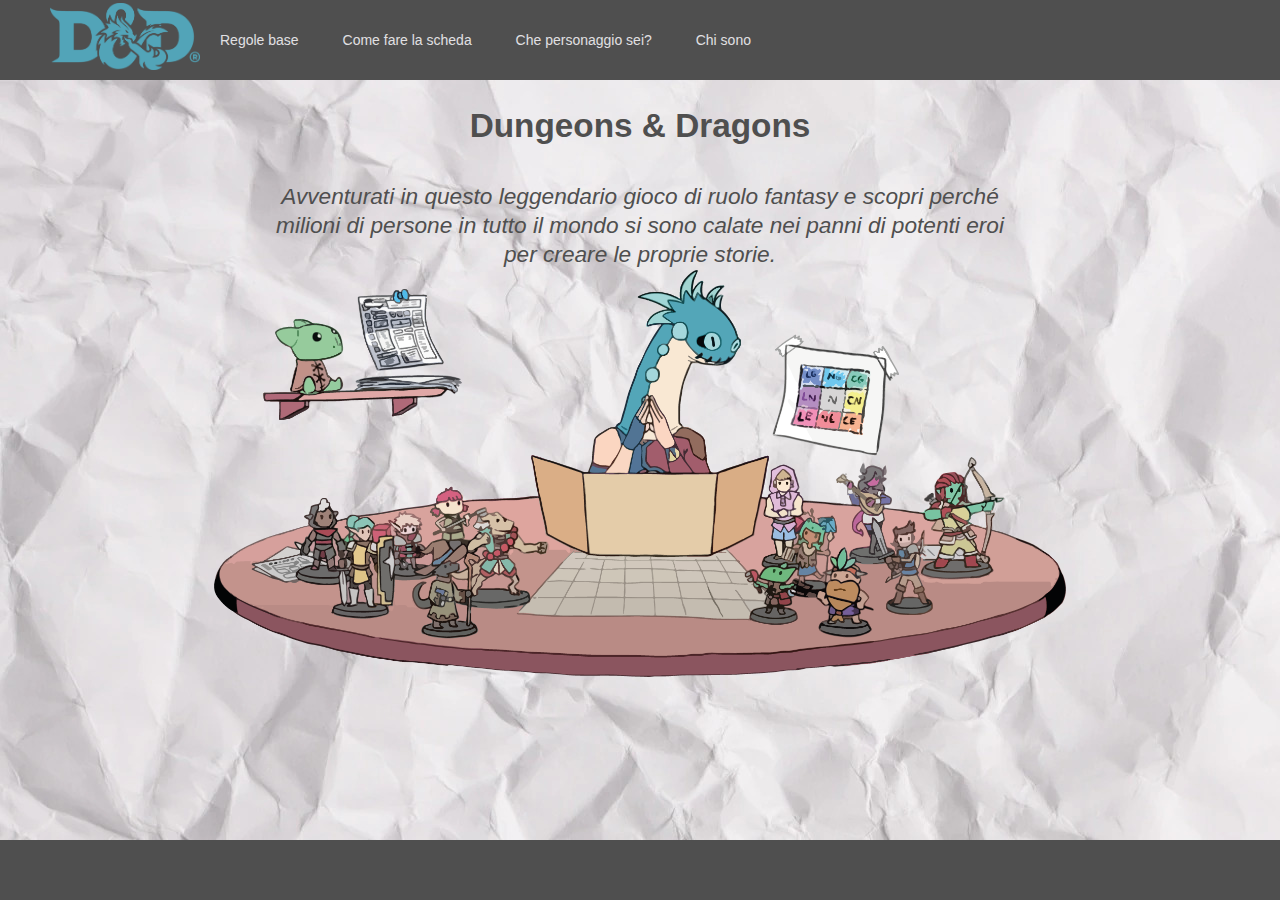
<file: index.html>
<!DOCTYPE html>
<html lang="it">
	<head>
		<title>Home</title>
		<link rel="icon" href="img/icona.ico">
		<meta charset="UTF-8">
		<meta name="author" content="Luca Francalacci" />
		<link rel="stylesheet" href="home.css" />
	</head>
	
	<body> 	
		<nav>
			<div id = "logo"><a href="index.html"><img src = "img/DnD.png" alt = ""></a></div>
			
				<ul class="menu">
					<li><a href="regole.html">Regole base</a></li>
					<li><a href="scheda.html">Come fare la scheda</a></li>
					<li><a href="test.html">Che personaggio sei?</a></li>
					<li><a href="about.html">Chi sono</a></li>
				</ul>
			
		

		</nav>
		<div class = "container">
			<br/>
			<h1>Dungeons & Dragons </h1>
			<p class = "subtitle">
				Avventurati in questo leggendario gioco di ruolo fantasy e scopri perché milioni di persone in tutto il mondo si sono calate nei panni di potenti eroi per creare le proprie storie.
			</p>
			<div id = "dm"><img src = "img/party.png" alt = ""></div>
		</div>
		
		
		<footer>
			
		</footer>
	</body>
</html>
</file>
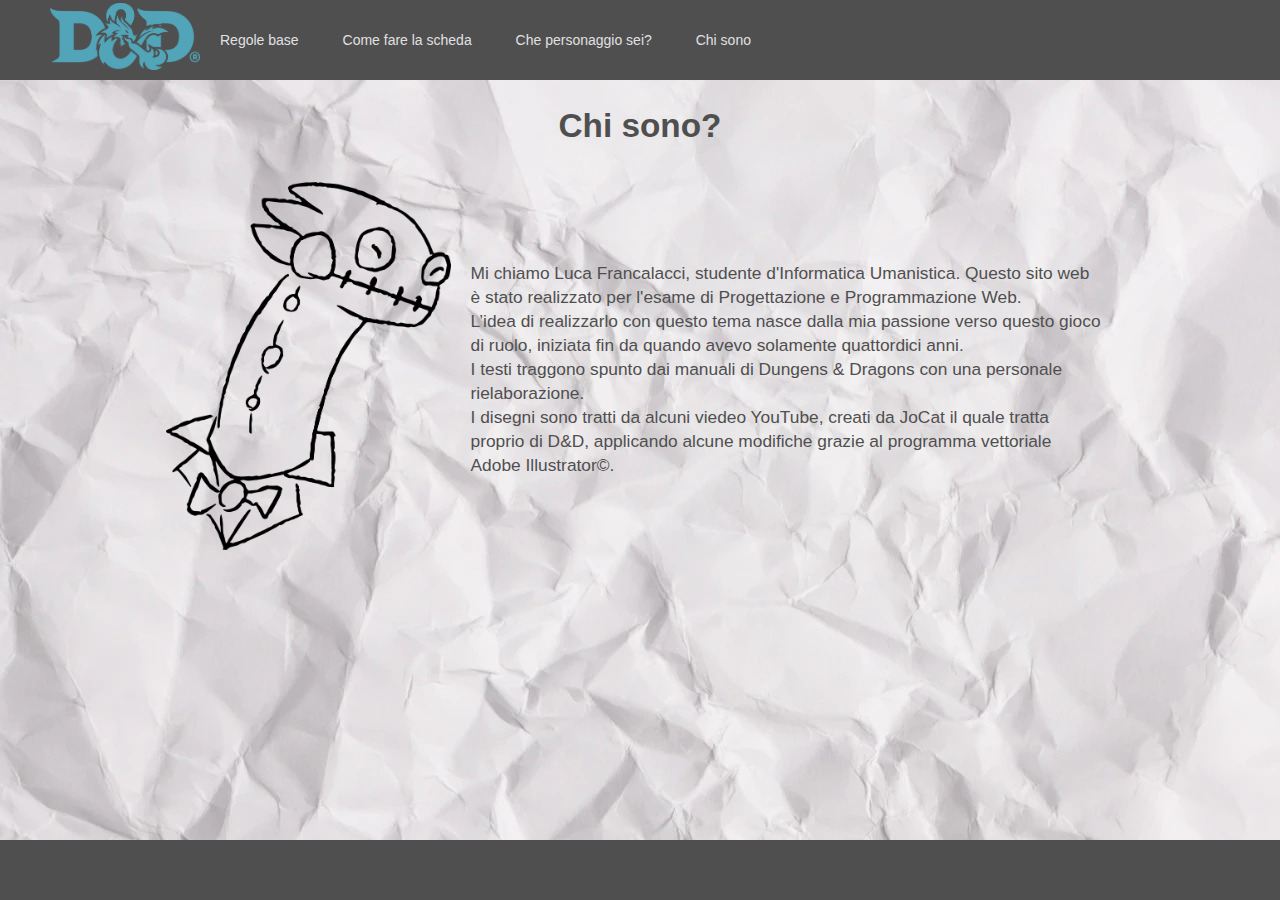
<file: about.html>
<!DOCTYPE html>
<html lang="it">
	<head>
		<title>Chi sono</title>
		<link rel="icon" href="img/icona.ico">
		<meta charset="UTF-8">
		<meta name="author" content="Luca Francalacci" />
		<link rel="stylesheet" href="about.css" />
	</head>
	
	<body> 	
		<nav>
			<div id = "logo"><a href="index.html"><img src = "img/DnD.png" alt = ""></a></div>
			
				<ul class="menu">
					<li><a href="regole.html">Regole base</a></li>
					<li><a href="scheda.html">Come fare la scheda</a></li>
					<li><a href="test.html">Che personaggio sei?</a></li>
					<li><a href="about.html">Chi sono</a></li>
				</ul>
			
		</nav>
		<div class = "container">
	
			<br/>
			<h1>Chi sono?</h1>
			<div class = "row">
				<div class = "snake">
					<img src = "img/snake.png" alt = "">
				</div>
				<div class = "text">
					Mi chiamo Luca Francalacci, studente d'Informatica Umanistica. Questo sito web è stato realizzato per l'esame di Progettazione e 
					Programmazione Web.<br/>
					L’idea di realizzarlo con questo tema nasce dalla mia passione verso questo gioco di ruolo, iniziata 
					fin da quando avevo solamente quattordici anni.<br/>
					I testi traggono spunto dai manuali di Dungens & Dragons con una personale rielaborazione. <br/>
					I disegni sono tratti da alcuni viedeo YouTube, creati da JoCat il quale tratta proprio di D&D, 
					applicando alcune modifiche grazie al programma vettoriale Adobe Illustrator©.<br/>
				</div>
			</div>
			
		</div>
		
		
		<footer>
			
		</footer>
	</body>
</html>
</file>
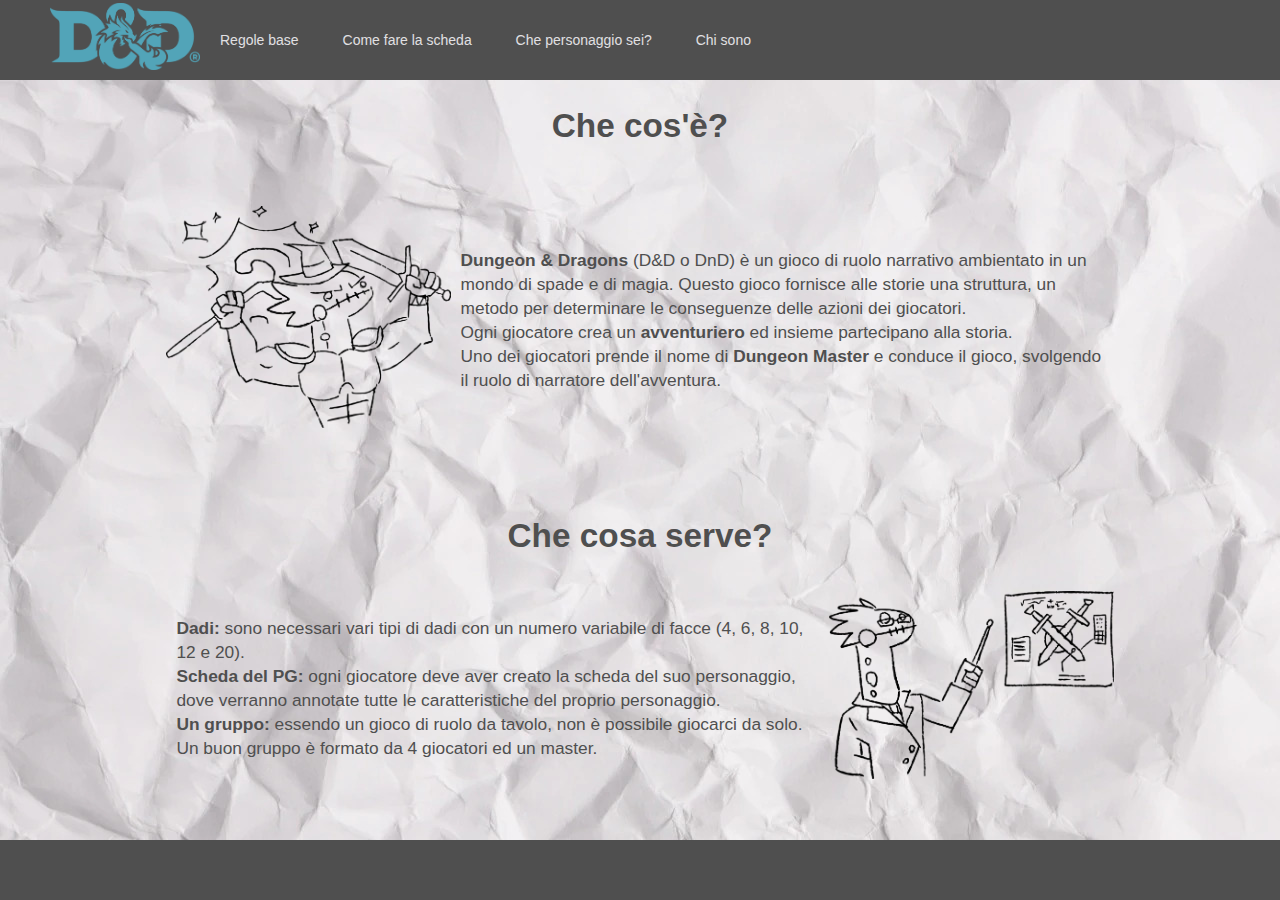
<file: regole.html>
<!DOCTYPE html>
<html lang="it">
	<head>
		<title>Regole</title>
		<link rel="icon" href="img/icona.ico">
		<meta charset="UTF-8">
		<meta name="author" content="Luca Francalacci" />
		<link rel="stylesheet" href="regole.css" />
	</head>
	
	<body> 	
		<nav>
			<div id = "logo"><a href="index.html"><img src = "img/DnD.png" alt = ""></a></div>
			
				<ul class="menu">
					<li><a href="regole.html">Regole base</a></li>
					<li><a href="scheda.html">Come fare la scheda</a></li>
					<li><a href="test.html">Che personaggio sei?</a></li>
					<li><a href="about.html">Chi sono</a></li>
				</ul>
			
		</nav>
		
		<div class = "container">
			<br/>
			<h1>Che cos'è?</h1><br/>
			
			<div class = "row">
				<div class = "img">
					<img src = "img/wizardComb.png" alt = "">
				</div>
				<div class = "text">
					<strong>Dungeon & Dragons</strong> (D&D o DnD) è un gioco di ruolo narrativo ambientato in un mondo di spade e di magia. 
					Questo gioco fornisce alle storie una struttura, un metodo per determinare le conseguenze delle azioni dei giocatori.<br/>				
					Ogni giocatore crea un <strong>avventuriero</strong> ed insieme partecipano alla storia. <br/>
					Uno dei giocatori prende il nome di <strong>Dungeon Master</strong> e conduce il gioco, svolgendo il ruolo di narratore dell'avventura.
				</div>
			</div>
			<h1>Che cosa serve?</h1>
			<div class = "row">
				<div class = "text">
					<ul>
						<li><strong>Dadi:</strong> sono necessari vari tipi di dadi con un numero variabile di facce (4, 6, 8, 10, 12 e 20). </li>
						<li><strong>Scheda del PG:</strong> ogni giocatore deve aver creato la scheda del suo personaggio, dove verranno annotate tutte le caratteristiche del proprio personaggio. </li>
						<li><strong>Un gruppo:</strong> essendo un gioco di ruolo da tavolo, non è possibile giocarci da solo. Un buon gruppo è formato da 4 giocatori ed un master.</li>
					</ul>
				</div>
				<div class = "img">
					<img src = "img/expert.png" alt = "">
				</div>
			</div>
			
		</div>
		<footer>
		</footer>
	</body>
</html>
</file>
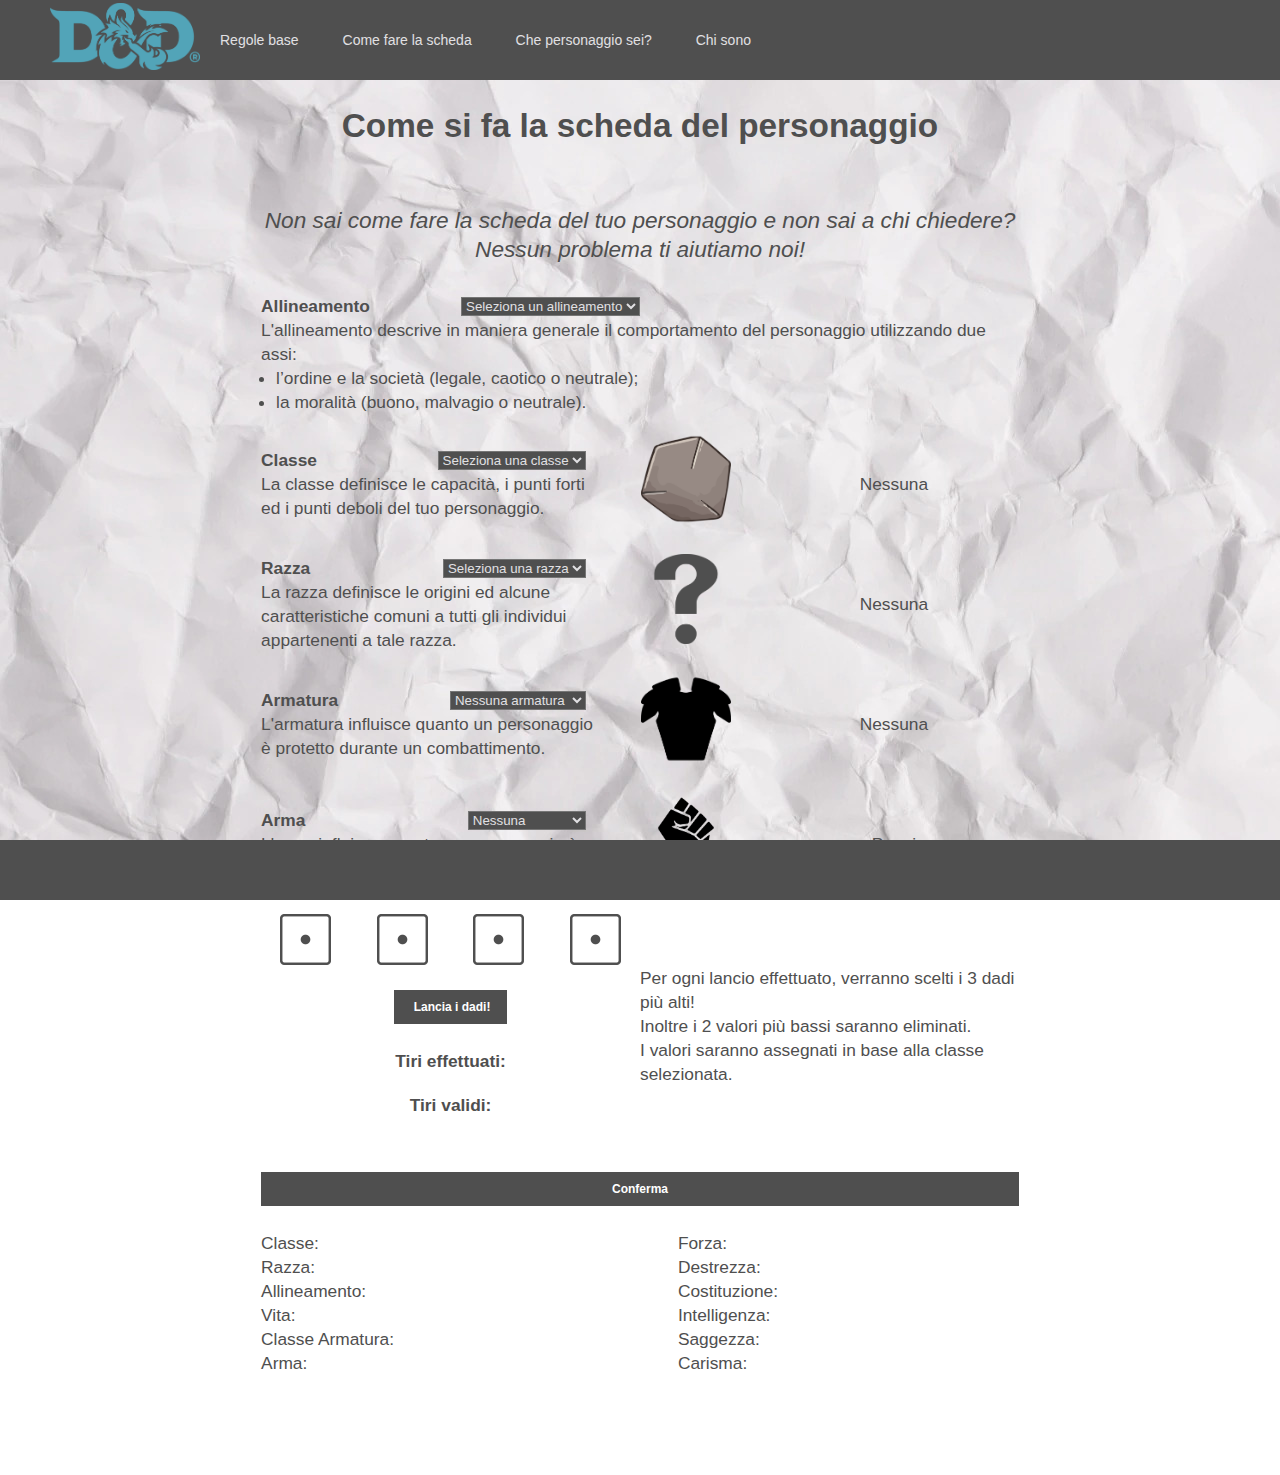
<file: scheda.html>
<!DOCTYPE html>
<html lang="it">
	<head>
		<title>Scheda</title>
		<link rel="icon" href="img/icona.ico">
		<meta charset="UTF-8">
		<meta name="author" content="Luca Francalacci" />
		<link rel="stylesheet" href="scheda.css" />
		
		<script src="scheda.js"></script>
		<script src="bancascheda.js"></script>
	</head>
	
	<body> 	
		<nav>
			<div id = "logo"><a href="index.html"><img src = "img/DnD.png" alt = ""></a></div>
			
				<ul class="menu">
					<li><a href="regole.html">Regole base</a></li>
					<li><a href="scheda.html">Come fare la scheda</a></li>
					<li><a href="test.html">Che personaggio sei?</a></li>
					<li><a href="about.html">Chi sono</a></li>
				</ul>
			
		</nav>
	
		<div class = "container">
			
			<br/>
			<h1>Come si fa la scheda del personaggio</h1><br/>
			<p class = "subtitle">
				Non sai come fare la scheda del tuo personaggio e non sai a chi chiedere? Nessun problema ti aiutiamo noi!
			</p>
			
			<div class = "box">
					<div class = "changing">
						<div class = "align">
							<strong>Allineamento</strong> <select id = "align">
							<option value = "Nessuno" selected>Seleziona un allineamento</option>
							<option value = "Legale Buono" >Legale Buono</option>
							<option value = "Neutrale Buono" >Neutrale Buono</option>
							<option value = "Caotico Buono" >Caotico Buono</option>
							
							<option value = "Legale Neutrale" >Legale Neutrale</option>
							<option value = "Neutrale Puro" >Neutrale Puro</option>
							<option value = "Caotico Neutrale" >Caotico Neutrale</option>
							
							<option value = "Legale Malvagio" >Legale Malvagio</option>
							<option value = "Neutrale Malvagio" >Neutrale Malvagio</option>
							<option value = "Caotico Malvagio" >Caotico Malvagio</option>
							</select>
						</div>
						<div>
							L'allineamento descrive in maniera generale il comportamento del personaggio utilizzando due assi:
							<ul id = "alignList">
							<li>l’ordine e la società (legale, caotico o neutrale);</li>
							<li>la moralità (buono, malvagio o neutrale).</li>
							</ul>
						</div>
					</div>
					<div class = "changing">
						<div class = "column grand">
							<div class = "class">
								<div><strong>Classe </strong></div>
								<select id = "class">
									<option value = "Nessuna" selected>Seleziona una classe</option>
									<option value = "Bardo" >Bardo</option>
									<option value = "Druido">Druido</option>
									<option value = "Guerriero">Guerriero</option>
									<option value = "Mago">Mago</option>
									<option value = "Ladro">Ladro</option>
								</select>
							</div>
							La classe definisce le capacità, i punti forti ed i punti deboli del tuo personaggio.
							
						</div>
						<div class = "img">
							<img src = "img/class/null.png" id = "imgClass" alt = "">
						</div>
						<div class = "column">
							<span id="explanationClass">Nessuna</span>
						</div>
					</div>
					<div class = "changing">
						<div class = "column grand">
							<div class = "class">
								<strong>Razza</strong> <select id = "race">
							<option value = "Nessuna" selected>Seleziona una razza</option>
							<option value = "Elfo" >Elfo</option>
							<option value = "Halfling">Halfling</option>
							<option value = "Nano">Nano</option>
							<option value = "Umano">Umano</option>
						</select>
							</div>
							La razza definisce le origini ed alcune caratteristiche comuni a tutti gli individui appartenenti a tale razza.
						</div>
						<div class = "img">
							<img src = "img/race/null.png" alt = "" id = "imgRace">
						</div>
						<div class = "column">
							<span id="explanationRace">Nessuna</span>
						</div>
					</div>
					
					<div class = "changing">
						<div class = "column grand">
							<div class = "class">
							<strong>Armatura</strong> <select id = "armor">
							<option value = "Nessuna armatura" selected>Nessuna armatura</option>
							<option value = "Cuoio" >Cuoio</option>
							<option value = "Scaglie" >Scaglie</option>
							<option value = "Cotta di Maglia" >Cotta di Maglia</option>
							<option value = "Completa a Piastre" >Completa a Piastre</option>
							</select>
							</div>
							L'armatura influisce quanto un personaggio è protetto durante un combattimento.
						</div>
						<div class = "img"> 
							<img src = "img/armor/null.png" alt = "" id = "imgArmor">
						</div>
						<div class = "column">
							<span id="explanationArmor">Nessuna</span>	
						</div>
					</div>
					
					
					<div class = "changing">
						<div class = "column grand">
							<div class = "class">
							<strong>Arma</strong> <select id = "weapon">
								<option value = "Pugno" selected>Nessuna</option>
								<option value = "Bastone Ferrato" >Bastone Ferrato</option>
								<option value = "Pugnale" >Pugnale</option>
								<option value = "Ascia" >Ascia</option>
								<option value = "Spada" >Spada</option>
								<option value = "Arco" >Arco</option>
							</select>
							</div>
							L'arma influisce quanto un personaggio è forte durante un combattimento.
						</div>
						<div class = "img"> 
							<img src = "img/weapon/fist.png" alt = "" id = "imgWeapon">
						</div>
						<div class = "column">
							
							<span id="explanationWeapon">Pugni</span>	
						</div>
					</div>
					
					<div class = "changing">
						<div class = "column grand ">
							<div class = "row boxDice">
								<img src = "img/dadi/one.png" alt = "" id = "diceOne">
								<img src = "img/dadi/one.png" alt = "" id = "diceTwo">
								<img src = "img/dadi/one.png" alt = "" id = "diceThree">
								<img src = "img/dadi/one.png" alt = "" id = "diceFour">
							</div>
							<input type = "button" value="Lancia i dadi!" id="roll" />
							<strong>Tiri effettuati:</strong> <span id = "resultDice"></span>
							<strong>Tiri validi:</strong> <span id = "validRoll"></span>
						</div>
						<div class = "column grand" id = "preRollMess">							
							Per ogni lancio effettuato, verranno scelti i 3 dadi più alti!<br/>
							Inoltre i 2 valori più bassi saranno eliminati.<br>
							I valori saranno assegnati in base alla classe selezionata.
						</div>
					</div>
					<input type = "button" value="Conferma" id="confirmation" />
					
					
					<div class = "row">
						<div class = "left">
							<div class = "row">
								<div>Classe: </div><span id ="classPg"></span>
							</div>
							<div class = "row">
								<div>Razza: </div><span id ="racePg"></span>
							</div>
							<div class = "row">
								<div>Allineamento: </div><span id ="alignPg"></span>
							</div>
							<div class = "row">
								<div>Vita: </div><span id ="hpPg"></span>
							</div>
							<div class = "row">
								<div>Classe Armatura: </div><span id ="caPg"></span>
							</div>
							<div class = "row">
								<div>Arma: </div><span id="weaponPg"></span>
								</div>
						</div>
						<div class = "right">
							<div class = "row">
								<div>Forza: </div> <span id="strength"></span>
							</div>
							<div class = "row">
								<div>Destrezza: </div> <span id="dexterity"></span>
							</div>
							<div class = "row">
								<div>Costituzione: </div> <span id="constitution"></span>
							</div>
							<div class = "row">
								<div>Intelligenza: </div> <span id="intelligence"></span>
							</div>
							<div class = "row">
								<div>Saggezza: </div> <span id="wisdon"></span>
							</div>
							<div class = "row">
								<div>Carisma: </div> <span id="charisma"></span>
							</div>
						</div>
					</div>
			</div>
		</div>	
			
		
		<footer>
			
		</footer>
	</body>
</html>
</file>
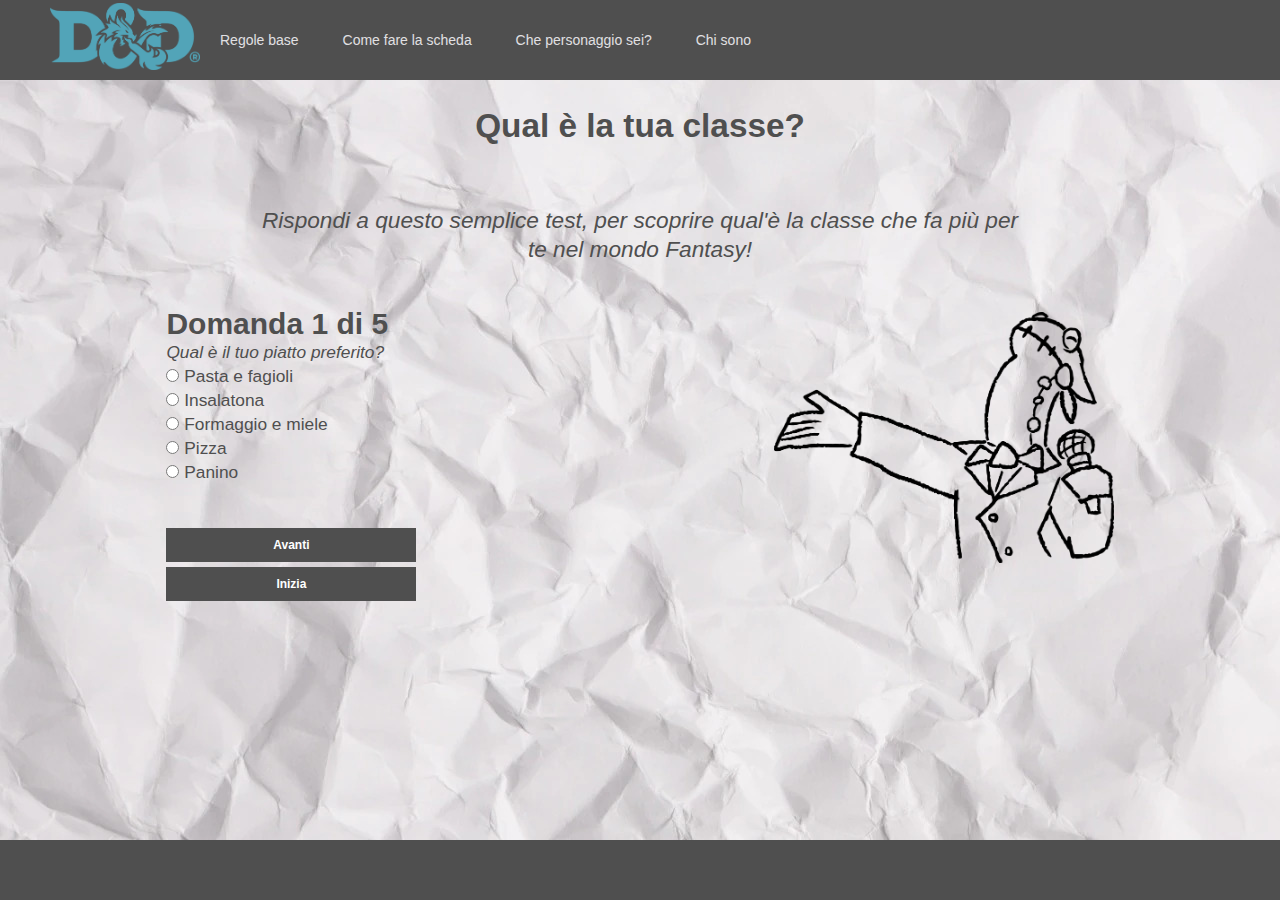
<file: test.html>
<!DOCTYPE html>
<html lang="it">
	<head>
		<title>Test</title>
		<link rel="icon" href="img/icona.ico">
		<meta charset="UTF-8">
		<meta name="author" content="Luca Francalacci" />
		<link rel="stylesheet" href="test.css" />
		
		<script src="test.js"></script>
		<script src="bancatest.js"></script>
	</head>
	
	<body> 	
		<nav>
			<div id = "logo"><a href="index.html"><img src = "img/DnD.png" alt = ""></a></div>
			
				<ul class="menu">
					<li><a href="regole.html">Regole base</a></li>
					<li><a href="scheda.html">Come fare la scheda</a></li>
					<li><a href="test.html">Che personaggio sei?</a></li>
					<li><a href="about.html">Chi sono</a></li>
				</ul>
			
		</nav>
		<div class = "cont">
			<br/>
			<h1>Qual è la tua classe?</h1><br/>
			<p class = "subtitle">
				Rispondi a questo semplice test, per scoprire qual'è la classe che fa più per te nel mondo Fantasy!
			</p>
				<div class = "row">
					<div class = "test">
					<span id="questionNumber"></span>
						<br />
						<span id="questionText"></span>
						<br />
						<input type="radio" name="answer" id="answer0"/>
						<span id="answerText0"></span>
						<br />
						<input type="radio" name="answer" id="answer1"/>
						<span id="answerText1"></span>
						<br />
						<input type="radio" name="answer" id="answer2"/>
						<span id="answerText2"></span>
						<br />
						<input type="radio" name="answer" id="answer3"/>
						<span id="answerText3"></span>
						<br />
						<input type="radio" name="answer" id="answer4"/>
						<span id="answerText4"></span>
						<div class="controls">
							<div class = "bot">
								<br />
								<input type="button" value="Avanti" id="next" />
								<br />
								<input type="button" value="Inizia" id="start" />
							</div>
							<div class = "result"><span id="result"></span></div>
						</div>
					</div>
					<div class = "showman">
						<img src = "img/presentatore.png" alt = "">
					</div>
				</div>
				
	
		
		</div>
		<footer>
			
		</footer>
	</body>
</html>
</file>
<file: home.css>
#logo {
  width: 150px;
}

#logo img {
  width: 100%;
  height:100%;
  object-fit: cover;
}
.menu, a {
	font-family: 'Castellar', sans-serif;
	font-weight: 300;
	font-size: 14px;
	color: #E1E0E3;
	text-decoration: none;
}
nav{
	padding-left: 50px;
	display: flex;
	height: 80px;	
	background-color: #4F4F4F;
	position: fixed;
	width: 100%;
	align-items: center;
}
.menu a:hover{
	color: #4DA4B8;
}
.menu{
	list-style: none;
}

.menu li{
	display: inline-block;
	padding: 0 20px;
}

.menu li a{
	transition: all .3s ease;
}

 #dm {
  width: 90%;
}

#dm img {
  width: 100%;
  height:100%;
  object-fit: cover;
  
}

body {
    padding: 0; margin: 0;
    font-family: Arial, Verdana, Geneva, sans-serif;
    color: #4F4F4F;
    font-size: 13pt;
	background-image: url('img/carta.jpeg');
	background-attachment: fixed;
	line-height: 18pt;
}
.container{	
	margin-bottom: 90px;
	flex-direction: column;
	align-items: center;
	display: flex;
}
*{
	box-sizing: border-box;
	margin: 0;
	padding: 0;
}

footer{
	bottom: 0;
	display: flex;
	justify-content: flex-end;
	align-items: center;
	padding: 30px 10%;
	background-color: #4F4F4F;
	height: 60px;
	width: 100%;
}


h1 {
	font-size: 25pt;
	line-height: 26pt;
	margin-top: 85px;
	margin-bottom: 38px;
	text-align: center;
	margin-left: 10%;
	margin-right: 10%;
}
.subtitle{
	font-size: 17pt;
	line-height: 22pt;
	text-align: center;
	margin-left: 10%;
	margin-right: 10%;
	font-style: italic;
}

@media all and (min-width: 1050px){
	.container{	
	margin-bottom: 90px;
	}
	.container{
		margin-left: 13%;
		margin-right: 13%;
	}
	footer{
		position: fixed;
		bottom: 0;
		display: flex;
		justify-content: flex-end;
		align-items: center;
		padding: 30px 10%;		
		background-color: #4F4F4F;
		height: 60px;		
		width: 100%;
	}
}

@media all and (max-width: 975px) {
	.menu{
		min-width:250px;
		display: flex;
		flex-direction: column;
		text-align: right;
		line-height: 15pt;
		
	}
	nav{
		padding-left: 50px;
		padding-right: 50px;
		display: flex;
		height: 80px;	
		background-color: #4F4F4F;
		position: fixed;
		width: 100%;
		align-items: center;
		height: 90px;
		justify-content: space-between;
	}
}
</file>
<file: about.css>
#logo {
  width: 150px;
}

#logo img {
  width: 100%;
  height:100%;
  object-fit: cover;
}
.menu, a {
	font-family: 'Castellar', sans-serif;
	font-weight: 300;
	font-size: 14px;
	color: #E1E0E3;
	text-decoration: none;
}
nav{
	padding-left: 50px;
	display: flex;
	height: 80px;	
	background-color: #4F4F4F;
	position: fixed;
	width: 100%;
	align-items: center;
}
.menu a:hover{
	color: #4DA4B8;
}
.menu{
	list-style: none;
}

.menu li{
	display: inline-block;
	padding: 0 20px;
}

.menu li a{
	transition: all .3s ease;
}
.row {
	flex-wrap:wrap;
	width:100%;
	
	display: flex;
	justify-content:space-between;
	flex-direction: row;
	align-items: center;
}


.snake{
	width: 30%;
}
.snake > img{
	width: 100%;
}
.text{
	width: 70%;
	padding:10px;
	padding-left: 20px;
	text-decoration: none;
	
}
body {
    padding: 0; margin: 0;
    font-family: Arial, Verdana, Geneva, sans-serif;
    color: #4F4F4F;
    font-size: 13pt;
	background-image: url('img/carta.jpeg');
	background-attachment: fixed;
	line-height: 18pt;
}
.container{	
	margin-bottom: 90px;
	flex-direction: column;
	align-items: center;
	display: flex;
}
*{
	box-sizing: border-box;
	margin: 0;
	padding: 0;
}

footer{
	bottom: 0;
	display: flex;
	justify-content: flex-end;
	align-items: center;
	padding: 30px 10%;
	background-color: #4F4F4F;
	height: 60px;
	width: 100%;
}


h1 {
	font-size: 25pt;
	line-height: 26pt;
	margin-top: 85px;
	margin-bottom: 38px;
	text-align: center;
	margin-left: 10%;
	margin-right: 10%;
}
.subtitle{
	font-size: 17pt;
	line-height: 22pt;
	text-align: center;
	margin-left: 10%;
	margin-right: 10%;
	font-style: italic;
}

@media all and (min-width: 1050px){
	.container{	
	margin-bottom: 90px;
	}
	.container{
		margin-left: 13%;
		margin-right: 13%;
	}
	footer{
		position: fixed;
		bottom: 0;
		display: flex;
		justify-content: flex-end;
		align-items: center;
		padding: 30px 10%;		
		background-color: #4F4F4F;
		height: 60px;		
		width: 100%;
	}
}
@media all and (max-width: 975px) {
	.menu{
		min-width:250px;
		display: flex;
		flex-direction: column;
		text-align: right;
		line-height: 15pt;
		
	}
	nav{
		padding-left: 50px;
		padding-right: 50px;
		display: flex;
		height: 80px;	
		background-color: #4F4F4F;
		position: fixed;
		width: 100%;
		align-items: center;
		height: 90px;
		justify-content: space-between;
	}
}
@media all and (max-width: 1050px){
	.row {
	flex-wrap:wrap;
	width:100%;
	
	display: flex;
	justify-content:space-between;
	flex-direction: column;
	align-items: center;
}
}
</file>
<file: regole.css>
#logo {
  width: 150px;
}

#logo img {
  width: 100%;
  height:100%;
  object-fit: cover;
}
.menu, a {
	font-family: 'Castellar', sans-serif;
	font-weight: 300;
	font-size: 14px;
	color: #E1E0E3;
	text-decoration: none;
}
nav{
	padding-left: 50px;
	display: flex;
	height: 80px;	
	background-color: #4F4F4F;
	position: fixed;
	width: 100%;
	align-items: center;
}
.menu a:hover{
	color: #4DA4B8;
}
.menu{
	list-style: none;
}

.menu li{
	display: inline-block;
	padding: 0 20px;
}

.menu li a{
	transition: all .3s ease;
}
.row {
	flex-wrap:wrap;
	width:100%;
	
	display: flex;
	justify-content:space-between;
	flex-direction: row;
	align-items: center;
}
.column {
	flex-wrap:wrap;
	display: flex;
	justify-content:space-between;
	flex-direction: column;
	align-items: center;
}
ul{
	list-style: none;
}
.text{
	width: 70%;
	padding:10px;
	text-decoration: none;
}
.img{
	width: 30%;
}
.img img{
	width: 100%;
}
body {
    padding: 0; margin: 0;
    font-family: Arial, Verdana, Geneva, sans-serif;
    color: #4F4F4F;
    font-size: 13pt;
	background-image: url('img/carta.jpeg');
	background-attachment: fixed;
	line-height: 18pt;
}
.container{	
	margin-bottom: 90px;
	flex-direction: column;
	align-items: center;
	display: flex;
}
*{
	box-sizing: border-box;
	margin: 0;
	padding: 0;
}

footer{
	bottom: 0;
	display: flex;
	justify-content: flex-end;
	align-items: center;
	padding: 30px 10%;
	background-color: #4F4F4F;
	height: 60px;
	width: 100%;
}


h1 {
	font-size: 25pt;
	line-height: 26pt;
	margin-top: 85px;
	margin-bottom: 38px;
	text-align: center;
	margin-left: 10%;
	margin-right: 10%;
}
.subtitle{
	font-size: 17pt;
	line-height: 22pt;
	text-align: center;
	margin-left: 10%;
	margin-right: 10%;
	font-style: italic;
}

@media all and (min-width: 1050px){
	.container{	
	margin-bottom: 90px;
	}
	.container{
		margin-left: 13%;
		margin-right: 13%;
	}
	footer{
		position: fixed;
		bottom: 0;
		display: flex;
		justify-content: flex-end;
		align-items: center;
		padding: 30px 10%;		
		background-color: #4F4F4F;
		height: 60px;		
		width: 100%;
	}
}
@media all and (max-width: 975px) {
	.menu{
		min-width:250px;
		display: flex;
		flex-direction: column;
		text-align: right;
		line-height: 15pt;
		
	}
	nav{
		padding-left: 50px;
		padding-right: 50px;
		display: flex;
		height: 80px;	
		background-color: #4F4F4F;
		position: fixed;
		width: 100%;
		align-items: center;
		height: 90px;
		justify-content: space-between;
	}
}

@media all and (max-width: 1050px){
	.row {
		flex-wrap:wrap;
		display: flex;
		justify-content:space-between;
		flex-direction: column;
		align-items: center;
	}
	
	.txt{
		width: 100%;
	}
	.img{
		width: 60%;
		max-width: 450px;
	}
}
</file>
<file: scheda.css>
#logo {
  width: 150px;
}

#logo img {
  width: 100%;
  height:100%;
  object-fit: cover;
}
.menu, a {
	font-family: 'Castellar', sans-serif;
	font-weight: 300;
	font-size: 14px;
	color: #E1E0E3;
	text-decoration: none;
}
nav{
	padding-left: 50px;
	display: flex;
	height: 80px;	
	background-color: #4F4F4F;
	position: fixed;
	width: 100%;
	align-items: center;
}
.menu a:hover{
	color: #4DA4B8;
}
.menu{
	list-style: none;
}

.menu li{
	display: inline-block;
	padding: 0 20px;
}

.menu li a{
	transition: all .3s ease;
}
.grand{
	flex-grow:1;
}
.boxDice{
	width: 100%;
	padding-right: 10px;
	
	 padding-right:5%;
	 padding-left:5%;
}
#diceOne, #diceTwo, #diceThree, #diceFour{
	width: 15%;
}

.box {
	padding-top: 20px;
	padding-bottom: 10px;
	padding-left:10%;
	padding-right:10%;
	flex-wrap:wrap;
	width:100%;
	
	display: flex;
	justify-content:space-between;
	flex-direction: column;
	align-items: center;
}
.row {
	flex-wrap:wrap;
	width:100%;
	display: flex;
	justify-content:space-between;
	flex-direction: row;
	align-items: center;
}
.row > strong{
	margin-top: 20px;
	}

.principal{
	margin-bottom: 10px;
	margin-top: 10px;
}
.changing{
	flex-wrap:wrap;
	width:100%;
	display: flex;
	justify-content:space-between;
	flex-direction: row;
	align-items: center;
	
	margin-bottom: 10px;
	margin-top: 10px;
}
.left,.right{
	width: 45%;

}

.column {
	flex-wrap:wrap;
	width:33%;
	display: flex;
	justify-content:space-between;
	flex-direction: column;
	align-items: center;
}

.align{
	flex-wrap:wrap;
	width:50%;
	display: flex;
	justify-content:space-between;
	flex-direction: row;
	align-items: center;
}
.class{
	margin-right: 5%;
	flex-wrap:wrap;
	width:95%;
	display: flex;
	justify-content:space-between;
	flex-direction: row;
	align-items: center;
}

#alignList > li{
	margin-left: 15px;
}
#roll,#confirmation{
	margin-top: 25px;
	margin-bottom: 25px;
	
	outline: none;
	cursor: pointer;
	text-align: center;
	text-decoration: none;
	font: bold 12px Arial, Helvetica, sans-serif;
	color: #fff;
	padding: 10px 20px;
	border: 0px;
	background: #4F4F4F;
}
#roll{
	width: 30%;
}
#confirmation{
	width: 100%;
}
select{
	background-color: #4F4F4F;
	color: #E1E0E3;
}
#confirmation:hover,#roll:hover{
	color: #4DA4B8;
}
#resultDice,#validRoll{
	height: 20px;
}

.img{
	 height: 100px;
	 padding-right:5%;
	 padding-left:5%;
}
.img img{
	height: 90%;
}
body {
    padding: 0; margin: 0;
    font-family: Arial, Verdana, Geneva, sans-serif;
    color: #4F4F4F;
    font-size: 13pt;
	background-image: url('img/carta.jpeg');
	background-attachment: fixed;
	line-height: 18pt;
}
.container{	
	margin-bottom: 90px;
	flex-direction: column;
	align-items: center;
	display: flex;
}
*{
	box-sizing: border-box;
	margin: 0;
	padding: 0;
}

footer{
	bottom: 0;
	display: flex;
	justify-content: flex-end;
	align-items: center;
	padding: 30px 10%;
	background-color: #4F4F4F;
	height: 60px;
	width: 100%;
}


h1 {
	font-size: 25pt;
	line-height: 26pt;
	margin-top: 85px;
	margin-bottom: 38px;
	text-align: center;
	margin-left: 10%;
	margin-right: 10%;
}
.subtitle{
	font-size: 17pt;
	line-height: 22pt;
	text-align: center;
	margin-left: 10%;
	margin-right: 10%;
	font-style: italic;
}

@media all and (min-width: 1050px){
	.container{	
	margin-bottom: 90px;
	}
	.container{
		margin-left: 13%;
		margin-right: 13%;
	}
	footer{
		position: fixed;
		bottom: 0;
		display: flex;
		justify-content: flex-end;
		align-items: center;
		padding: 30px 10%;		
		background-color: #4F4F4F;
		height: 60px;		
		width: 100%;
	}
}
@media all and (max-width: 800px){
	
	#preRollMess {
	order: 2;
}
	#resultDice,#validRoll{
	height: 50px;
	}
	
	.column{
		width: 100%;
	}
	
	.changing{
	flex-wrap:wrap;
	width:100%;
	display: flex;
	justify-content:space-between;
	flex-direction: column;
	align-items: center;
	}
	.changing > img{

		margin: 10px;
	}
	.left,.right{
		width: 100%;
	}
	.left{
		margin-bottom: 25px;
	}
	.align{
	margin-right: 5%;
	
	flex-wrap:wrap;
	width:95%;
	display: flex;
	justify-content:space-between;
	flex-direction: row;
	align-items: center;
		
	}
	
}

@media all and (max-width: 975px) {
	.menu{
		min-width:250px;
		display: flex;
		flex-direction: column;
		text-align: right;
		line-height: 15pt;
		
	}
	nav{
		padding-left: 50px;
		padding-right: 50px;
		display: flex;
		height: 80px;	
		background-color: #4F4F4F;
		position: fixed;
		width: 100%;
		align-items: center;
		height: 90px;
		justify-content: space-between;
	}
}
</file>
<file: test.css>
#logo {
  width: 150px;
}

#logo img {
  width: 100%;
  height:100%;
  object-fit: cover;
}
.menu, a {
	font-family: 'Castellar', sans-serif;
	font-weight: 300;
	font-size: 14px;
	color: #E1E0E3;
	text-decoration: none;
}
nav{
	padding-left: 50px;
	display: flex;
	height: 80px;	
	background-color: #4F4F4F;
	position: fixed;
	width: 100%;
	align-items: center;
}
.menu a:hover{
	color: #4DA4B8;
}
.menu{
	list-style: none;
}

.menu li{
	display: inline-block;
	padding: 0 20px;
}

.menu li a{
	transition: all .3s ease;
}
.cont{
	margin-left: 13%;
	margin-right: 13%;
	
	}
.result{
	height: 50px;
	margin-bottom: 50px;
}
.row {
	padding-top: 5%;
	margin: 0;
	display: flex;
	flex-direction: row;	
}
.test{
	margin-left: 0%;
	width: 70%;	
}
.showman{
	width: 100%;
	max-width: 360px;
	padding-left: 20px;}
.showman > img{
	width :100%;
}

#questionNumber{
	font-size: 30px;
	font-weight: bold;
}
#start, #next {
	width: 250px;
	outline: none;
	cursor: pointer;
	text-align: center;
	text-decoration: none;
	font: bold 12px Arial, Helvetica, sans-serif;
	color: #fff;
	padding: 10px 20px;
	border: 0px;
	background: #4F4F4F;
}
#next{
	margin-bottom:5px;
}
#next:hover,#start:hover{
	color: #4DA4B8;
}
.bot{
	
	margin-top:	0px;
	margin-bottom: 30px;
	
}
.controls {
	margin-top: 20px;
	
	justify-content: center;
	align-items: center;
}
.hide {
  display: none;
}
#questionText{
	text-align: center;
	font-style: italic;
}

body {
    padding: 0; margin: 0;
    font-family: Arial, Verdana, Geneva, sans-serif;
    color: #4F4F4F;
    font-size: 13pt;
	background-image: url('img/carta.jpeg');
	background-attachment: fixed;
	line-height: 18pt;
}
*{
	box-sizing: border-box;
	margin: 0;
	padding: 0;
}

footer{
	bottom: 0;
	display: flex;
	justify-content: flex-end;
	align-items: center;
	padding: 30px 10%;
	background-color: #4F4F4F;
	height: 60px;
	width: 100%;
}


h1 {
	font-size: 25pt;
	line-height: 26pt;
	margin-top: 85px;
	margin-bottom: 38px;
	text-align: center;
	margin-left: 10%;
	margin-right: 10%;
}
.subtitle{
	font-size: 17pt;
	line-height: 22pt;
	text-align: center;
	margin-left: 10%;
	margin-right: 10%;
	font-style: italic;
}

@media all and (min-width: 1050px){
	.container{	
	margin-bottom: 90px;
	}
	.container{
		margin-left: 13%;
		margin-right: 13%;
	}
	footer{
		position: fixed;
		bottom: 0;
		display: flex;
		justify-content: flex-end;
		align-items: center;
		padding: 30px 10%;		
		background-color: #4F4F4F;
		height: 60px;		
		width: 100%;
	}
}
@media all and (max-width: 975px) {
	.menu{
		min-width:250px;
		display: flex;
		flex-direction: column;
		text-align: right;
		line-height: 15pt;
		
	}
	nav{
		padding-left: 50px;
		padding-right: 50px;
		display: flex;
		height: 80px;	
		background-color: #4F4F4F;
		position: fixed;
		width: 100%;
		align-items: center;
		height: 90px;
		justify-content: space-between;
	}
}

@media all and (max-width: 1050px){
	.row {
		padding-top: 10%;
		display: flex;
		width: 100%;
		align-items: center; 
		flex-direction: column;
		}
		.cont{
		margin-left: 0%;
		margin-right: 0%;
	}

}
</file>
